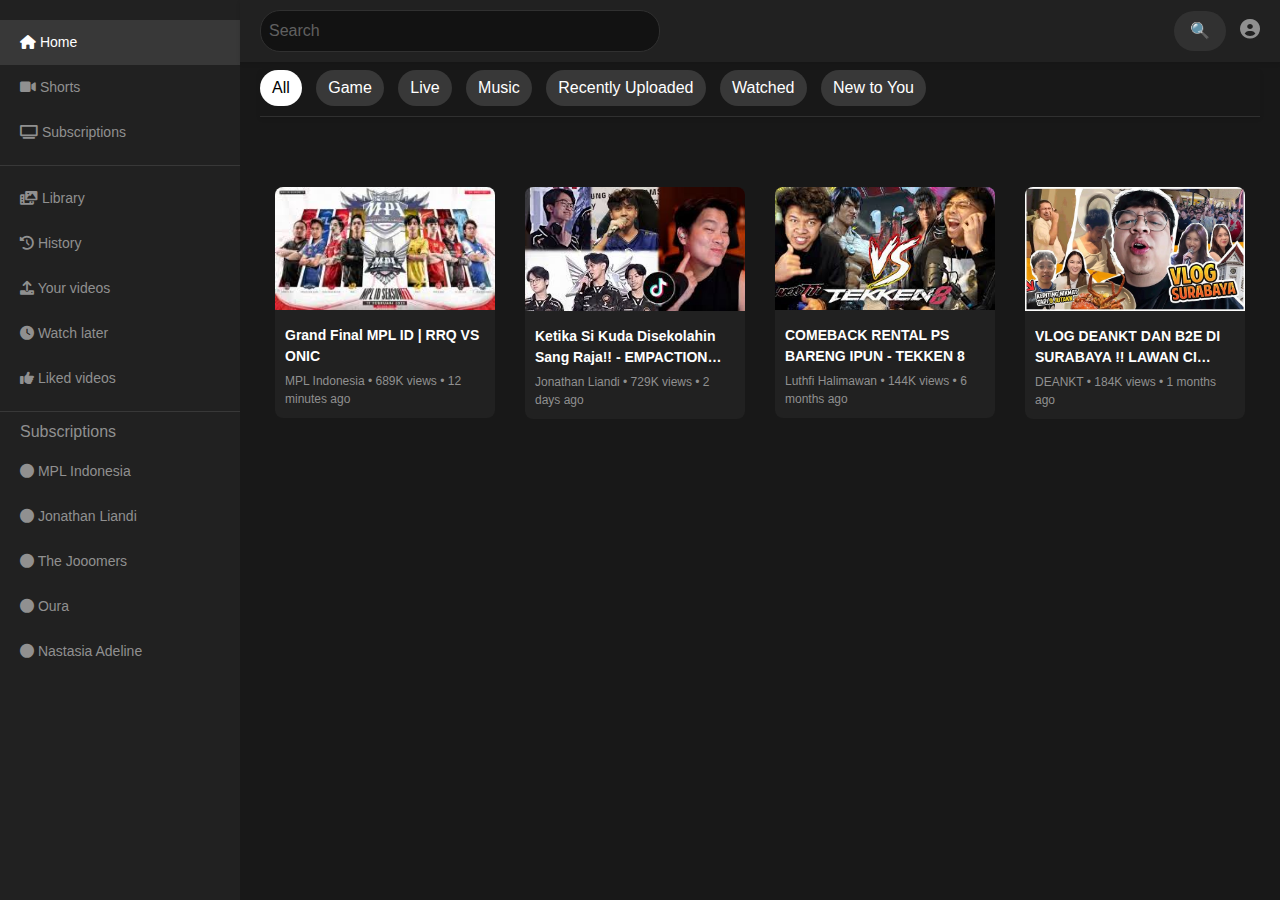
<file: Figma/index.html>
<!DOCTYPE html>
<html lang="en">
  <head>
    <meta charset="UTF-8" />
    <meta name="viewport" content="width=device-width, initial-scale=1.0" />
    <title>YouTube Clone</title>
    <link
      rel="stylesheet"
      href="https://stackpath.bootstrapcdn.com/bootstrap/4.5.2/css/bootstrap.min.css"
    />
    <link
      rel="stylesheet"
      href="https://cdnjs.cloudflare.com/ajax/libs/font-awesome/6.0.0/css/all.min.css"
    />
    <link rel="stylesheet" href="styles.css" />
  </head>
  <body>
    <!-- Sidebar -->
    <div class="sidebar">
      <a href="#" class="active"><i class="fas fa-home"></i> Home</a>
      <a href="#"><i class="fas fa-video"></i> Shorts</a>
      <a href="#"><i class="fas fa-tv"></i> Subscriptions</a>
      <hr />
      <a href="#"><i class="fas fa-photo-video"></i> Library</a>
      <a href="#"><i class="fas fa-history"></i> History</a>
      <a href="#"><i class="fas fa-upload"></i> Your videos</a>
      <a href="#"><i class="fas fa-clock"></i> Watch later</a>
      <a href="#"><i class="fas fa-thumbs-up"></i> Liked videos</a>
      <hr />
      <h6 style="color: #909090; margin-left: 20px">Subscriptions</h6>
      <a href="#"><i class="fas fa-circle"></i> MPL Indonesia</a>
      <a href="#"><i class="fas fa-circle"></i> Jonathan Liandi</a>
      <a href="#"><i class="fas fa-circle"></i> The Jooomers</a>
      <a href="#"><i class="fas fa-circle"></i> Oura</a>
      <a href="#"><i class="fas fa-circle"></i> Nastasia Adeline</a>
    </div>

    <!-- Main Content -->
    <div class="main-content">
      <!-- Header -->
      <div class="header">
        <input type="text" placeholder="Search" />
        <div>
          <button>🔍</button>
          <button class="icon-button">
            <i class="fas fa-user-circle"></i>
          </button>
        </div>
      </div>

      <!-- Filter Bar -->
      <div class="filter-bar">
        <button class="active">All</button>
        <button>Game</button>
        <button>Live</button>
        <button>Music</button>
        <button>Recently Uploaded</button>
        <button>Watched</button>
        <button>New to You</button>
      </div>

      <!-- Video Grid -->
      <div class="container video-grid">
        <div class="row">
          <div class="col-md-3">
            <div class="card video-card">
              <img src="mpl.jpg" alt="" />
              <div class="card-body">
                <div class="video-title">Grand Final MPL ID | RRQ VS ONIC</div>
                <div class="video-info">
                  MPL Indonesia • 689K views • 12 minutes ago
                </div>
              </div>
            </div>
          </div>
          <div class="col-md-3">
            <a
              href="https://youtu.be/CP5LqbZWQIE?si=iReddJFjy9ol4Sgm"
              target="_blank"
              class="card-link"
            >
              <div class="card video-card">
                <img src="joo.jpg" alt="Video Thumbnail" />
                <div class="card-body">
                  <div class="video-title">
                    Ketika Si Kuda Disekolahin Sang Raja!! - EMPACTION #178
                  </div>
                  <div class="video-info">
                    Jonathan Liandi • 729K views • 2 days ago
                  </div>
                </div>
              </div>
            </a>
          </div>
          <div class="col-md-3">
            <a
              href="https://youtu.be/NeFCMFXkbv0?si=uZBMkHeQssmsRp5X"
              target="_blank"
              class="card-link"
            >
              <div class="card video-card">
                <img src="upi.jpg" alt="Video Thumbnail" />
                <div class="card-body">
                  <div class="video-title">
                    COMEBACK RENTAL PS BARENG IPUN - TEKKEN 8
                  </div>
                  <div class="video-info">
                    Luthfi Halimawan • 144K views • 6 months ago
                  </div>
                </div>
              </div>
            </a>
          </div>
          <div class="col-md-3">
            <a
              href="https://youtu.be/xAKkcRCyC-A?si=XFb0gAfGUqtliooV"
              target="_blank"
              class="card-link"
            >
              <div class="card video-card">
                <img src="dean.jpg" alt="Video Thumbnail" />
                <div class="card-body">
                  <div class="video-title">
                    VLOG DEANKT DAN B2E DI SURABAYA !! LAWAN CI SHANI DAN MAKAN
                    KEPITING ABIS 9 JUTA !!
                  </div>
                  <div class="video-info">
                    DEANKT • 184K views • 1 months ago
                  </div>
                </div>
              </div>
            </a>
          </div>
          <!-- untuk menambahkan video baru -->
        </div>
      </div>
    </div>

    <script src="https://code.jquery.com/jquery-3.5.1.slim.min.js"></script>
    <script src="https://cdn.jsdelivr.net/npm/@popperjs/core@2.5.2/dist/umd/popper.min.js"></script>
    <script src="https://stackpath.bootstrapcdn.com/bootstrap/4.5.2/js/bootstrap.min.js"></script>
  </body>
</html>
</file>
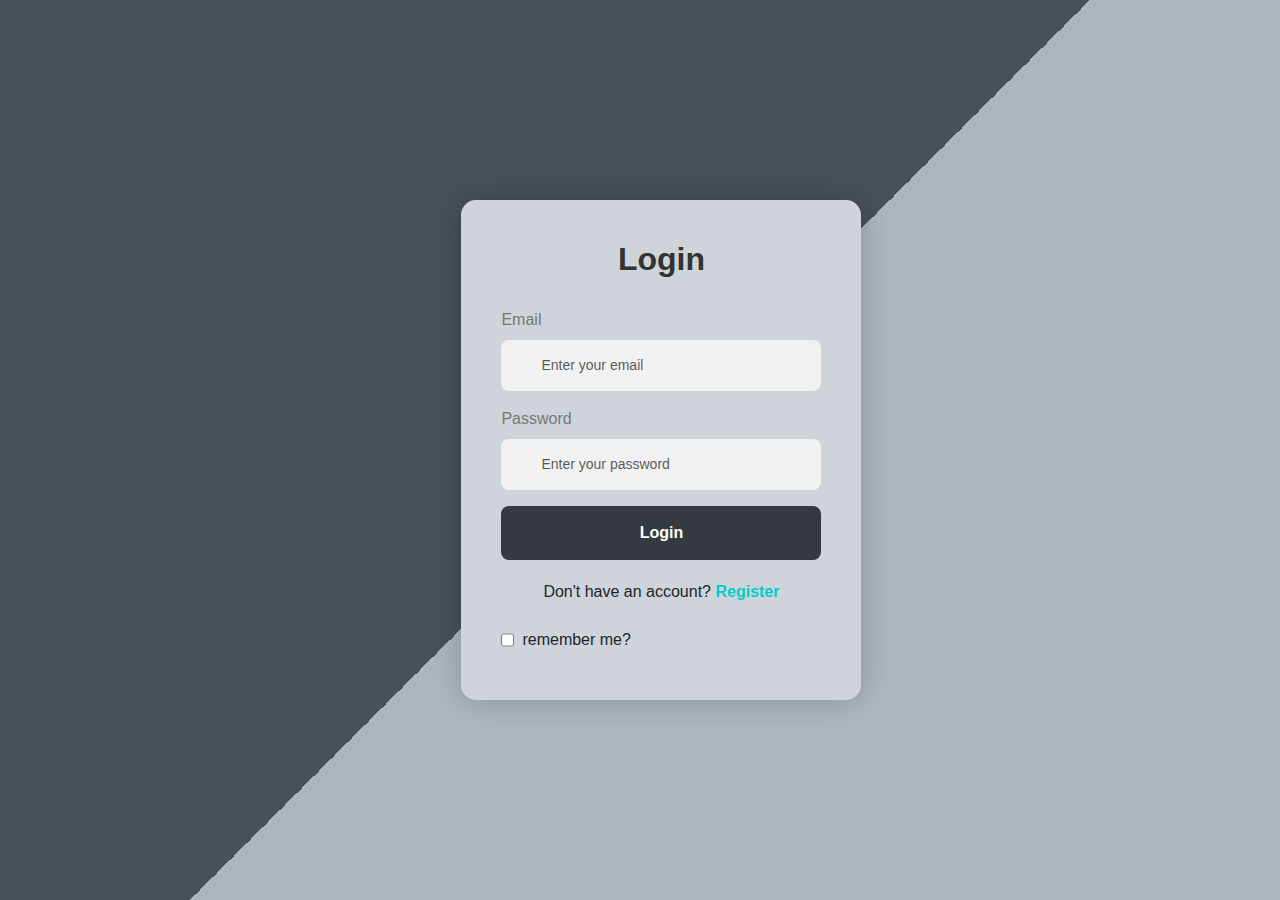
<file: Figma/loginreg.html>
<!DOCTYPE html>
<html lang="en">
  <head>
    <meta charset="UTF-8" />
    <meta name="viewport" content="width=device-width, initial-scale=1.0" />
    <title>Login & Register</title>
    <link
      href="https://cdn.jsdelivr.net/npm/bootstrap@5.3.0/dist/css/bootstrap.min.css"
      rel="stylesheet"
    />
    <link
      href="https://cdnjs.cloudflare.com/ajax/libs/font-awesome/6.0.0-beta3/css/all.min.css"
      rel="stylesheet"
    />
    <link rel="stylesheet" href="style.css" />
  </head>
  <body>
    <div class="container">
      <div id="login-form" class="form-container">
        <div class="form-header">
          <h2>Login</h2>
        </div>
        
          <div class="mb-3 icon-input">
            <!-- <i class="fas fa-envelope"></i> -->
            <label for="loginEmail" class="form-label">Email</label>
            <input
              type="email"
              class="form-control"
              id="loginEmail"
              placeholder="Enter your email"
            />
          </div>
          <div class="mb-3 icon-input">
            <!-- <i class="fas fa-lock margin-top 10px"></i> -->
            <label for="loginPassword" class="form-label">Password</label>
            <input
              type="password"
              class="form-control"
              id="loginPassword"
              placeholder="Enter your password"
            />
          </div>
          <button type="submit" class="btn btn-primary w-100">Login</button>
          <div class="toggle-link">
            <p>
              Don't have an account?
              <a href="#" onclick="toggleForms()">Register</a>
            </p>
          </div>
          <div class="d-flex">
              <input type="checkbox" name="remember" id="remember"/> <p class="m-2">remember me?</p>
          </div>
          
        </form>
      </div>

      <div id="register-form" class="form-container" style="display: none">
        <div class="form-header">
          <h2>Register</h2>
        </div>
        <form>
          <div class="mb-3 icon-input">
            <!-- <i class="fas fa-user"></i> -->
            <label for="registerName" class="form-label">Full Name</label>
            <input
              type="text"
              class="form-control"
              id="registerName"
              placeholder="Enter your full name"
            />
          </div>
          <div class="mb-3 icon-input">
            <!-- <i class="fas fa-envelope"></i> -->
            <label for="registerEmail" class="form-label">Email</label>
            <input
              type="email"
              class="form-control"
              id="registerEmail"
              placeholder="Enter your email"
            />
          </div>
          <div class="mb-3 icon-input">
            <!-- <i class="fas fa-lock"></i> -->
            <label for="registerPassword" class="form-label">Password</label>
            <input
              type="password"
              class="form-control"
              id="registerPassword"
              placeholder="Create a password"
            />
          </div>
          <div class="mb-3 icon-input">
            <!-- <i class="fas fa-lock"></i> -->
            <label for="confirmPassword" class="form-label"
              >Confirm Password</label
            >
            <input
              type="password"
              class="form-control"
              id="confirmPassword"
              placeholder="Confirm your password"
            />
          </div>
          <button type="submit" class="btn btn-primary w-100">Register</button>
          <div class="toggle-link">
            <p>
              Already have an account?
              <a href="#" onclick="toggleForms()">Login</a>
            </p>
          </div>
        </form>
      </div>
    </div>

    <script>
      function toggleForms() {
        const loginForm = document.getElementById("login-form");
        const registerForm = document.getElementById("register-form");
        if (loginForm.style.display === "none") {
          loginForm.style.display = "block";
          registerForm.style.display = "none";
        } else {
          loginForm.style.display = "none";
          registerForm.style.display = "block";
        }
      }
    </script>
  </body>
</html>
</file>
<file: Figma/styles.css>
body {
  background-color: #white;
  color: #ffffff;
  font-family: Arial, sans-serif;
}

/* Sidebar */
.sidebar {
  width: 240px;
  background-color: #212121;
  height: 100vh;
  position: fixed;
  top: 0;
  left: 0;
  padding-top: 20px;
  overflow-y: auto;
  transition: all 0.3s;
}

.sidebar a {
  color: #909090;
  padding: 12px 20px;
  display: block;
  text-decoration: none;
  font-size: 14px;
  transition: background-color 0.3s, color 0.3s;
}

.sidebar a:hover {
  background-color: #383838;
  color: #ffffff;
}

.sidebar a.active {
  background-color: #383838;
  color: #ffffff;
}

.sidebar hr {
  border-color: #383838;
  margin: 10px 0;
}

/* Main Content */
.main-content {
  margin-left: 240px;
  padding: 20px;
  background-color: #181818;
  min-height: 100vh;
}

/* Header */
.header {
  display: flex;
  justify-content: space-between;
  align-items: center;
  padding: 10px 20px;
  background-color: #212121;
  position: fixed;
  width: calc(100% - 240px);
  top: 0;
  left: 240px;
  z-index: 1000;
  box-shadow: 0 2px 4px rgba(0, 0, 0, 0.1);
}

.header input[type="text"] {
  background-color: #121212;
  border: 1px solid #303030;
  color: #909090;
  padding: 8px;
  width: 40%;
  border-radius: 20px;
  outline: none;
  transition: border-color 0.3s;
}

.header input[type="text"]::placeholder {
  color: #606060;
}

.header input[type="text"]:focus {
  border-color: #505050;
}

.header button {
  background-color: #313131;
  border: none;
  color: #909090;
  padding: 8px 16px;
  border-radius: 20px;
  cursor: pointer;
  transition: background-color 0.3s;
}

.header button:hover {
  background-color: #454545;
}

.header .icon-button {
  padding: 0;
  background: none;
  border: none;
  cursor: pointer;
  margin-left: 10px;
}

.header .icon-button i {
  color: #909090;
  font-size: 20px;
}

.header .icon-button:hover i {
  color: #ffffff;
}

/* Video Cards */
.video-grid {
  margin-top: 70px;
}

.video-card {
  background-color: #212121;
  margin-bottom: 20px;
  border: none;
  border-radius: 8px;
  transition: transform 0.3s, box-shadow 0.3s;
}

.video-card:hover {
  transform: translateY(-5px);
  box-shadow: 0 4px 8px rgba(0, 0, 0, 0.2);
}

.video-card img {
  width: 100%;
  border-top-left-radius: 8px;
  border-top-right-radius: 8px;
}

.video-card .card-body {
  padding: 10px;
}

.video-card .video-title {
  font-size: 14px;
  font-weight: bold;
  color: #ffffff;
  margin: 5px 0;
  display: -webkit-box;
  -webkit-line-clamp: 2;
  -webkit-box-orient: vertical;
  overflow: hidden;
  text-overflow: ellipsis;
}

.video-card .video-info {
  font-size: 12px;
  color: #909090;
}

.filter-bar {
  margin-top: 50px;
  margin-bottom: 20px;
  white-space: nowrap;
  overflow-x: auto;
  padding-bottom: 10px;
  border-bottom: 1px solid #303030;
  box-shadow: 0 2px 4px rgba(0, 0, 0, 0.1);
}

.filter-bar button {
  background-color: #383838;
  color: #fff;
  border: none;
  margin-right: 10px;
  padding: 6px 12px;
  border-radius: 20px;
  white-space: nowrap;
  transition: background-color 0.3s, color 0.3s;
}

.filter-bar button.active,
.filter-bar button:hover {
  background-color: #ffffff;
  color: #000000;
}
</file>
<file: Figma/style.css>
body {
  background: linear-gradient(135deg, #495057 50%, #adb5bd -50%);
  font-family: "Roboto", sans-serif;
  display: flex;
  justify-content: center;
  align-items: center;
  height: 100vh;
  margin: 0;
}
.form-container {
  background-color: #ced4da;
  box-shadow: 0 0 30px rgba(0, 0, 0, 0.2);
  border-radius: 15px;
  padding: 40px;
  width: 100%;
  max-width: 400px;
  transition: transform 0.3s ease-in-out;
  margin-left: 34%;
}
.form-container:hover {
  transform: scale(1.05);
}
.form-header {
  text-align: center;
  margin-bottom: 30px;
}
.form-header h2 {
  color: #333;
  font-weight: bold;
}
.form-label {
  font-weight: 500;
  color: #777;
}
.form-control {
  background-color: #f1f1f1;
  border: none;
  border-radius: 8px;
  padding: 15px;
  font-size: 14px;
  transition: box-shadow 0.3s ease-in-out;
}
.form-control:focus {
  box-shadow: 0 0 10px rgba(255, 87, 51, 0.5);
}
.btn-primary {
  background-color: #343a40;
  border: none;
  border-radius: 8px;
  padding: 15px;
  font-size: 16px;
  font-weight: bold;
  transition: background 0.3s ease-in-out;
}
.btn-primary:hover {
  background-color: #adb5bd;
}
.toggle-link {
  text-align: center;
  margin-top: 20px;
}
.toggle-link a {
  color: #00cecb;
  text-decoration: none;
  font-weight: bold;
}
.toggle-link a:hover {
  text-decoration: underline;
}
.icon-input {
  position: relative;
}
.icon-input i {
  position: absolute;
  top: 50%;
  left: 15px;
  transform: translateY(-50%);
  color: #bbb;
}
.icon-input input {
  padding-left: 40px;
}
</file>
